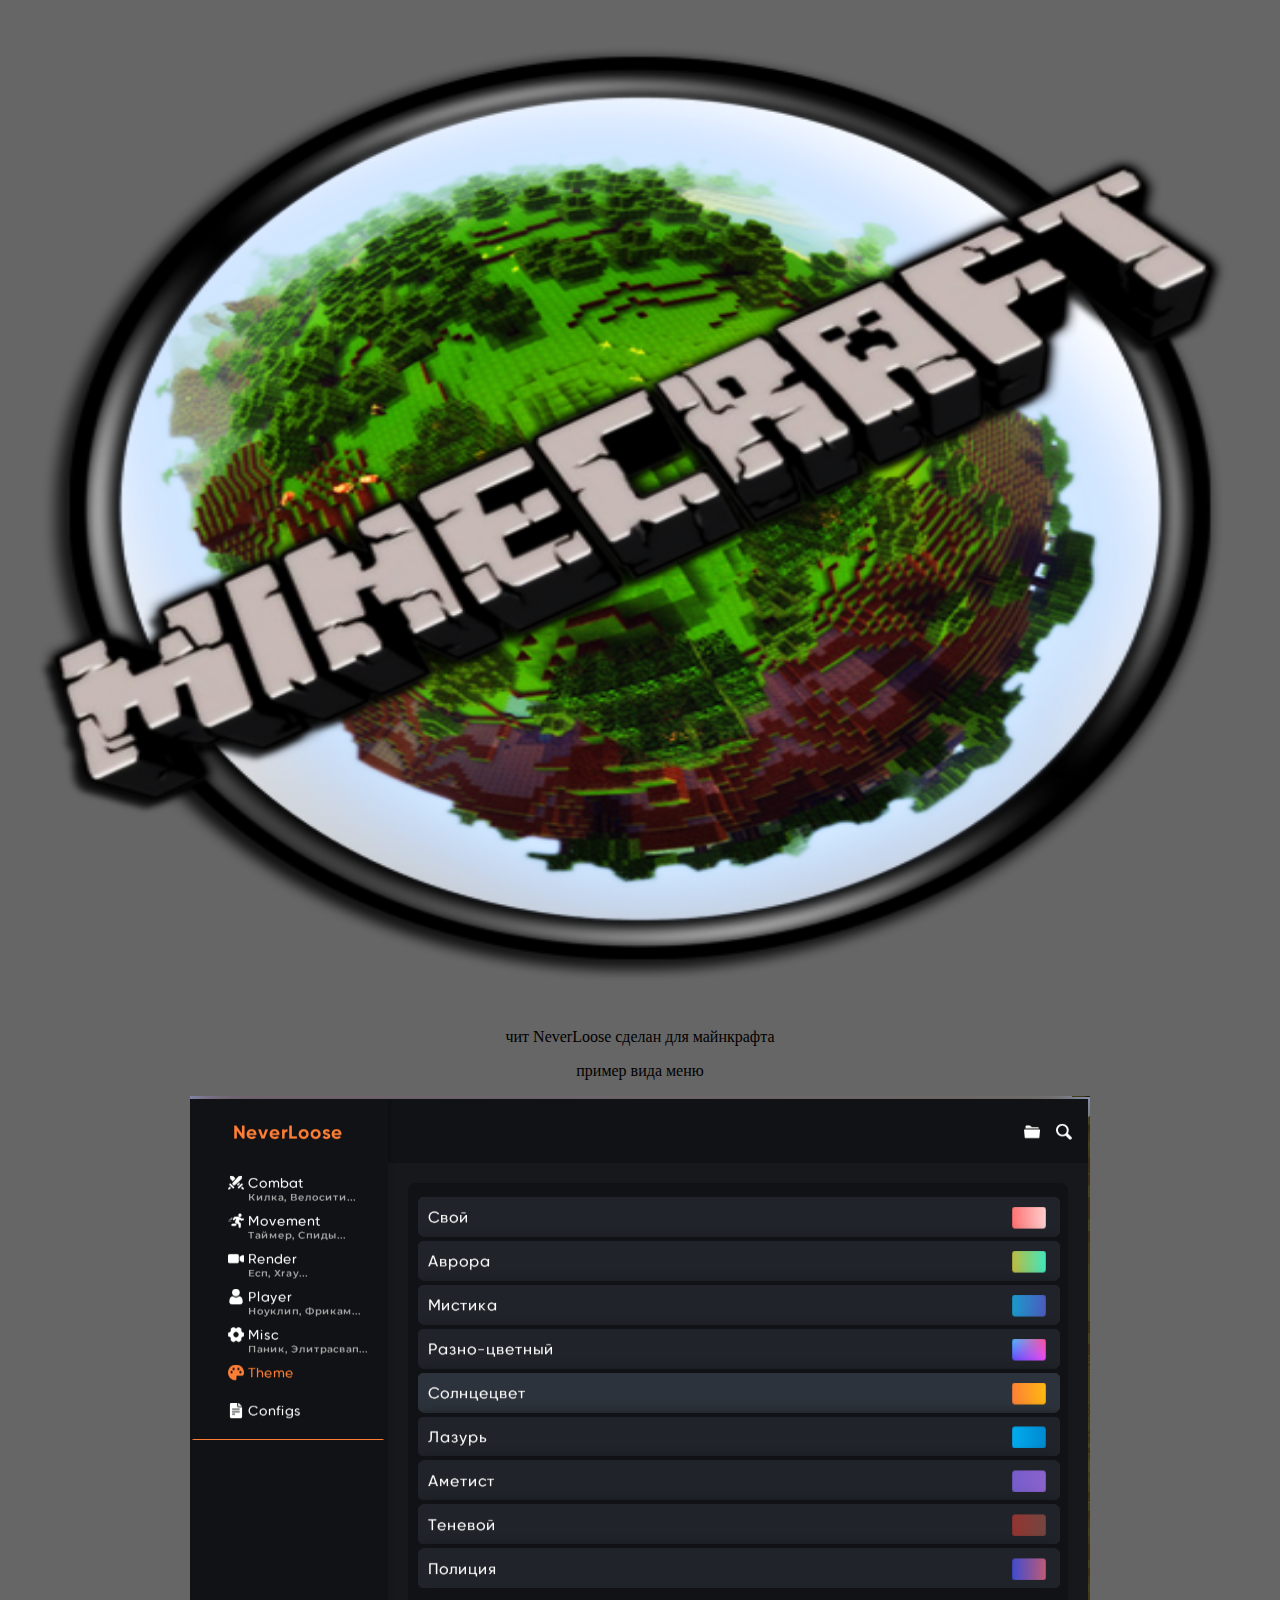
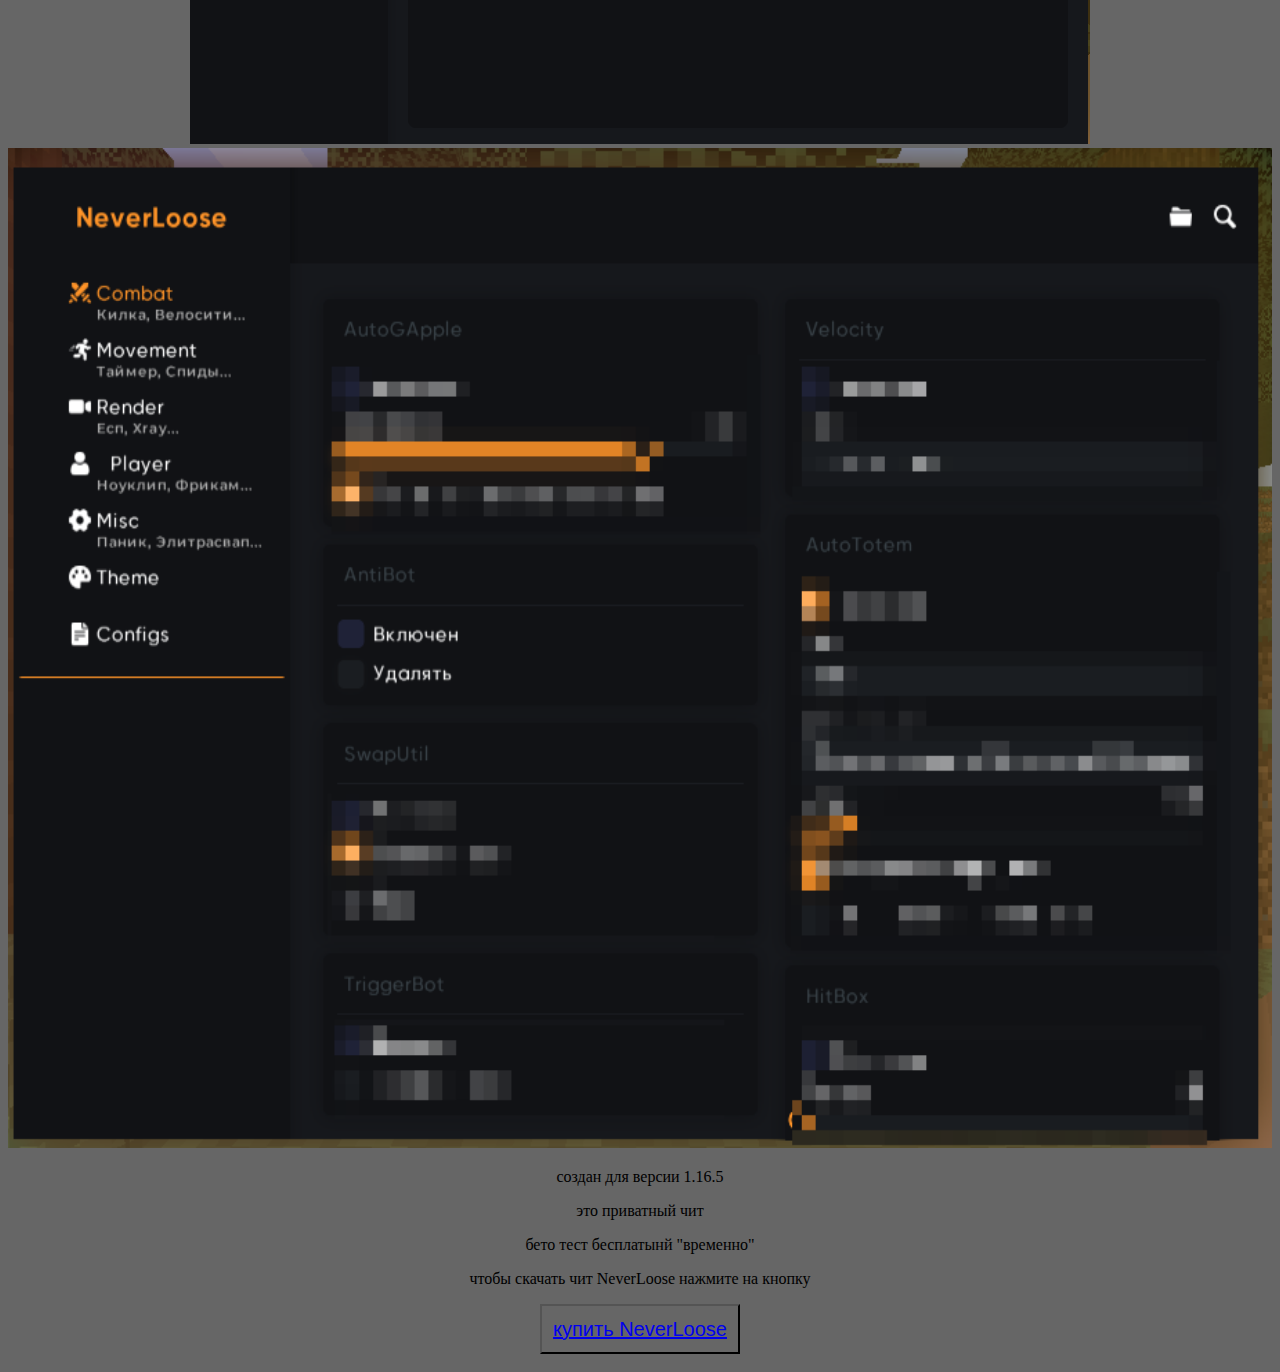
<file: index.html>
<!DOCTYPE html>
<html>
<head>
	<link rel="icon" href="minecraft_icon_231476.png" type="image/x-icon">
	<title>NeverLoose</title
<body>
    <div>
		<img class="imge2" src="pngwing.com.png" alt="ашибка проверте подключение к интернету или перезагрузите сайт">
    </div>
    <div class="text">
		<p><class="text1"> чит NeverLoose сделан для майнкрафта</p>
		<p><class="text2"> пример вида меню </p>
		<img class="imge1" src="2024-04-14_00-31-31.png" alt="ашибка проверте подключение к интернету или перезагрузите сайт">
		<img class="imge2" src="2024-04-14_00-37-49.png" alt="ашибка проверте подключение к интернету или перезагрузите сайт">
		<p><class="text3"> создан для версии 1.16.5 </p>
		<p><class="text4"> это приватный чит</p>
		<p><class="text5">  бето тест бесплатынй "временно"</p>
		<p><class="text6"> чтобы скачать чит NeverLoose нажмите на кнопку</p>
        <p><button class="text7"></td><a href="index3.html">купить NeverLoose</a></button></p>
    </div>
</body>
<style>
body {
    background-color: #666666
}
</head>
.imge1{
    height: 1000px;
    width: 100%;
}
.imge2{
    height: 1000px;
    width: 100%;
}
.text1{
    font-size: 80px;
    margin-bottom: 50px;
}
.text{
    background-color: white;
    text-align: center;
	background-color: #666666
}
.text2{
    font-size: 40	px;
    margin-bottom: 20px;
	background-color: #666666
}
.text3{
    font-size: 40px;
    margin-bottom: 25px;
	background-color: #666666
}
.text4{
    font-size: 40px;
    margin-bottom: 25px;
	background-color: #666666
}
.text5{
    font-size: 40px;
    margin-bottom: 25px;
	background-color: #666666
}
.text6{
    font-size: 40px;
    margin-bottom: 25px;
	background-color: #666666
}
.text7{
    height: 50px;
    width: 200px;
    font-size: 20px;
    margin-bottom: 2px;
    background-color: #666666
	
}
.text8{
    height: 60px;
    width: 220px;
    font-size: 20px;
    margin-bottom: 25px;
	background-color: #666666
}
.ip{
    height: 50px;
    width: 200px;
    font-size: 30px;
    margin-bottom: 50px;
    margin-left: 45%;
	background-color: #666666
}
.version{
    height: 50px;
    width: 200px;
    font-size: 30px;
    margin-bottom: 50px;
    margin-left: 45%;
	background-color: #666666
}.tl{
    height: 50px;
    width: 200px;
    font-size: 30px;
    margin-bottom: 50px;
    margin-left: 45%;
	background-color: #666666
}

</html>
</file>
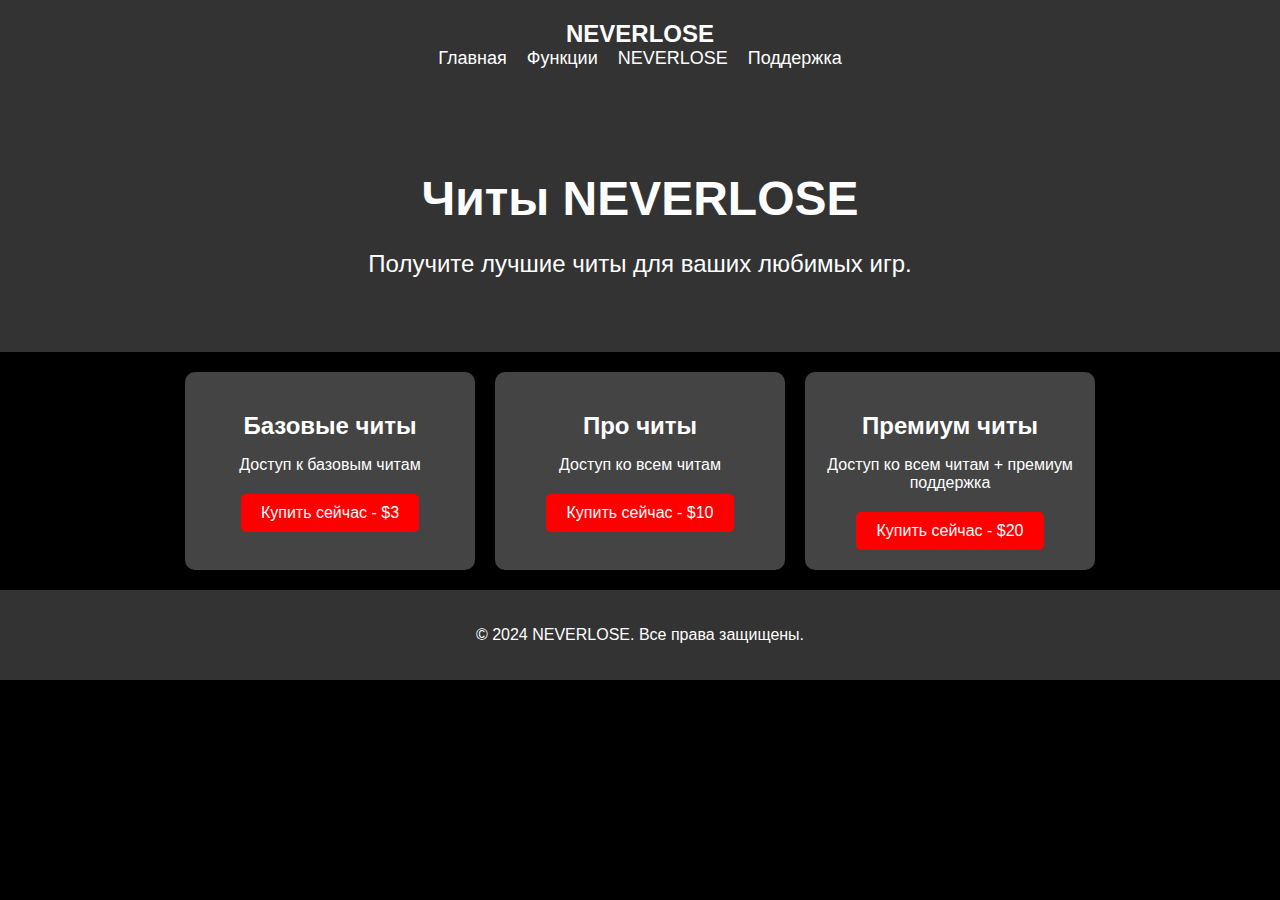
<file: index/index.html>
<!DOCTYPE html><html lang="ru"><head>    <meta charset="UTF-8">    <meta name="viewport" content="width=device-width, initial-scale=1.0">    <title>NEVERLOSE - Читы NEVERLOSE</title>    <style>        body, html {            margin: 0;            padding: 0;            width: 100%;            height: 100%;            display: flex;            flex-direction: column;            background-color: #000;            color: #fff;            font-family: Arial, sans-serif;        }        header {            background-color: #333;            padding: 20px;            text-align: center;        }        .logo {            font-size: 24px;            font-weight: bold;        }        nav ul {            list-style: none;            padding: 0;            margin: 0;            display: flex;            justify-content: center;            gap: 20px;        }        nav ul li {            display: inline;        }        nav ul li a {            color: #fff;            text-decoration: none;            font-size: 18px;        }        .hero {            text-align: center;            padding: 50px 20px;            background: #333;            flex: 1;        }        .hero h1 {            font-size: 48px;            margin-bottom: 20px;        }        .hero p {            font-size: 24px;        }        .cards {            display: flex;            justify-content: center;            gap: 20px;            padding: 20px;            flex: 1;        }        .card {            background: #444;            padding: 20px;            border-radius: 10px;            text-align: center;            width: 250px;        }        .card h2 {            font-size: 24px;            margin-bottom: 10px;        }        .card p {            font-size: 16px;            margin-bottom: 20px;        }        .card button {            padding: 10px 20px;            font-size: 16px;            background: #ff0000;            color: #fff;            border: none;            border-radius: 5px;            cursor: pointer;        }        .card button:hover {            background: #cc0000;        }        footer {            text-align: center;            padding: 20px;            background: #333;        }    </style></head><body>    <header>        <div class="logo">NEVERLOSE</div>        <nav>            <ul>                <li><a href="#">Главная</a></li>                <li><a href="#">Функции</a></li>                <li><a href="#">NEVERLOSE</a></li>                <li><a href="#">Поддержка</a></li>            </ul>        </nav>    </header>    <main>        <section class="hero">            <h1>Читы NEVERLOSE</h1>            <p>Получите лучшие читы для ваших любимых игр.</p>        </section>        <section class="cards">            <div class="card">                <h2>Базовые читы</h2>                <p>Доступ к базовым читам</p>                <button onclick="downloadFile()">Купить сейчас - $3</button>            </div>            <div class="card">                <h2>Про читы</h2>                <p>Доступ ко всем читам</p>                <button onclick="downloadFile()">Купить сейчас - $10</button>            </div>            <div class="card">                <h2>Премиум читы</h2>                <p>Доступ ко всем читам + премиум поддержка</p>                <button onclick="downloadFile()">Купить сейчас - $20</button>            </div>        </section>    </main>    <footer>        <p>&copy; 2024 NEVERLOSE. Все права защищены.</p>    </footer>    <script>        function downloadFile() {            const link = document.createElement('a');            link.href = 'downloads/neverlose.zip'; // Укажите правильный путь к файлу            link.download = 'neverlose.zip';            document.body.appendChild(link);            link.click();            document.body.removeChild(link);        }    </script></body></html>
</file>
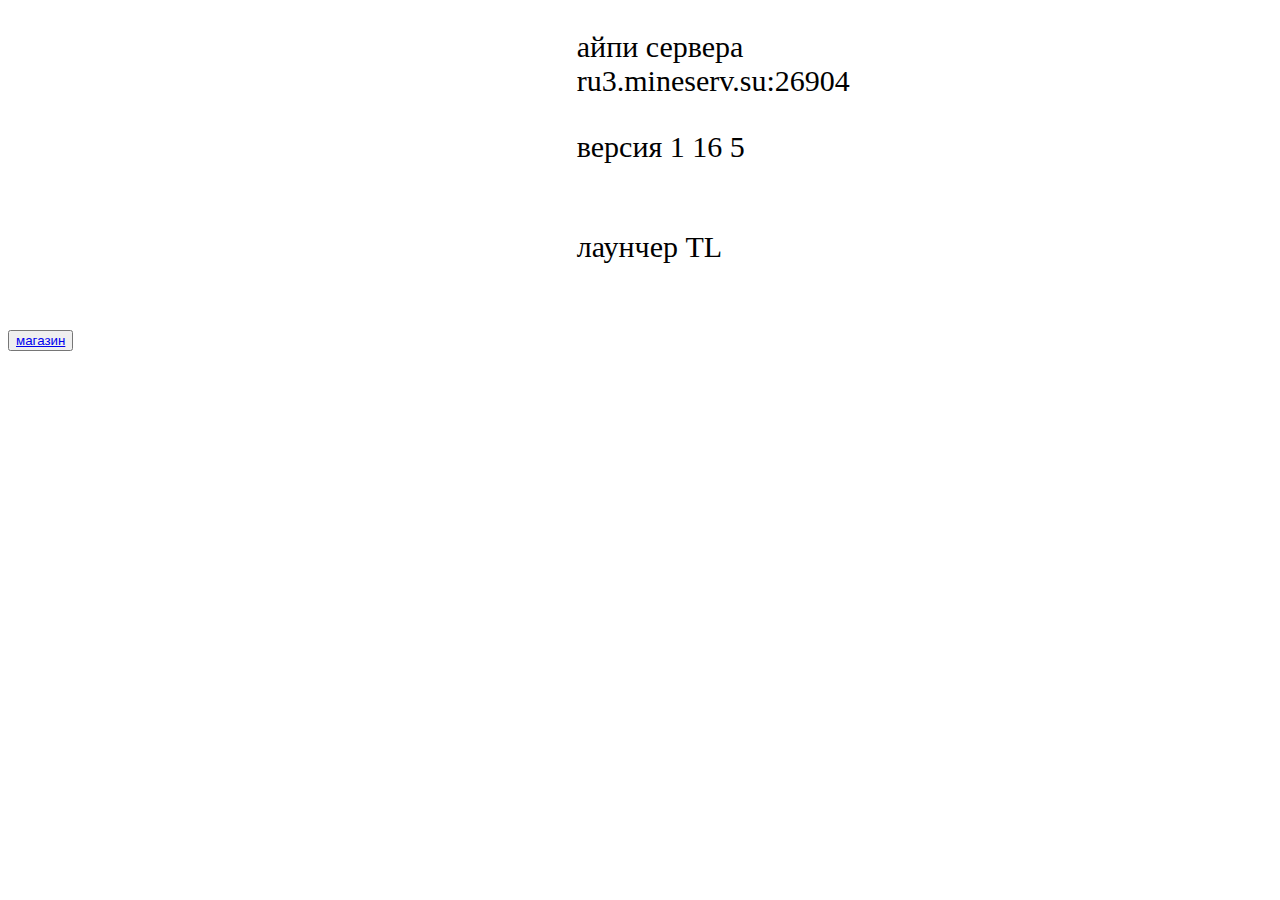
<file: index2.html>
<!DOCTYPE html>
<html lang="en">
<head>
    <meta charset="UTF-8">
    <meta http-equiv="X-UA-Compatible" content="IE=edge">
    <meta name="viewport" content="width=device-width, initial-scale=1.0">
    <title>play_game</title>
    <link rel="stylesheet" href="fille.css">
</head>
<body>
    <p class="ip">айпи сервера ru3.mineserv.su:26904</p>
    <p class="version">версия 1 16 5</p>
    <p class="tl">лаунчер TL</p>
    <p><button class="shop"><a href="https://resetcraftgrif.trademc.org">магазин</a></button></p>
</body>
</html>
</file>
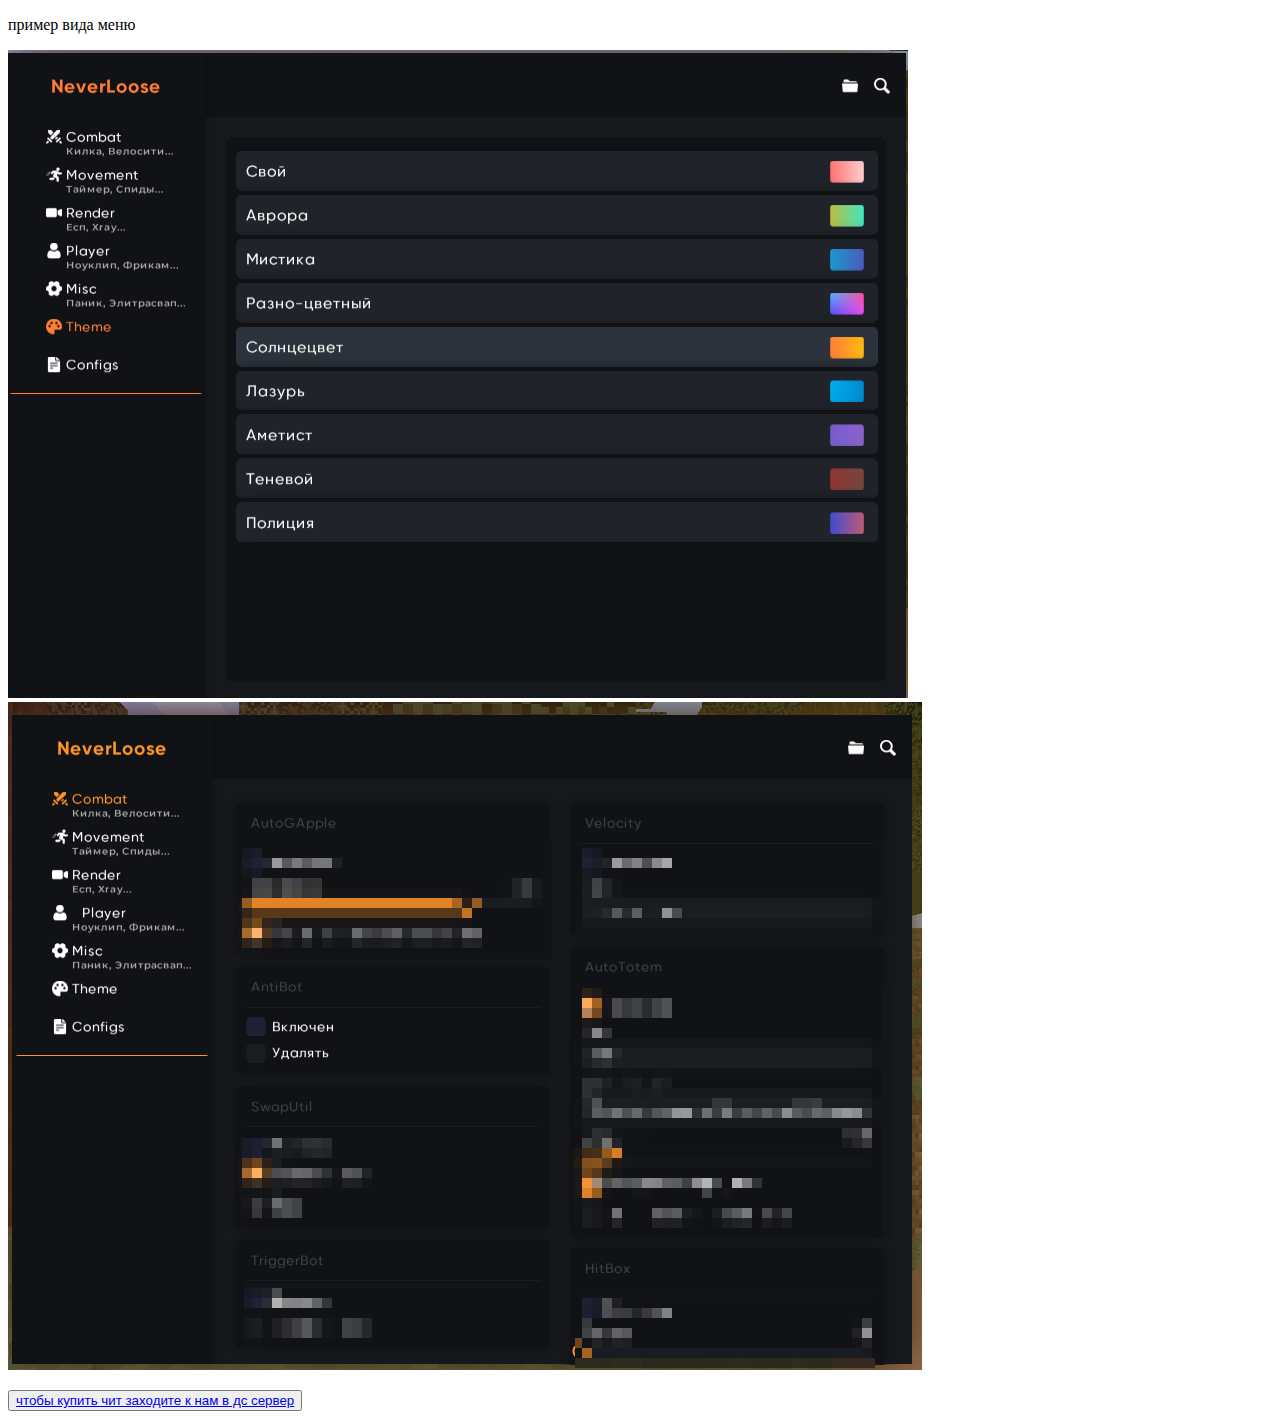
<file: index3.html>
<!DOCTYPE html>
<html lang="en">
<head>
	<link rel="icon" href="minecraft_icon_231476.png" type="image/x-icon">
	<title>NeverLoose</title
</head>
<body>
    <div>
    </div>
    <div class="text">
		<p><class="text2"> пример вида меню </p>
		<img class="imge1" src="2024-04-14_00-31-31.png" alt="ашибка проверте подключение к интернету или перезагрузите сайт">
		<img class="imge2" src="2024-04-14_00-37-49.png" alt="ашибка проверте подключение к интернету или перезагрузите сайт">
		<p><button class="cheat"></td><a href="https://discord.gg/YB6Hh88Y"> чтобы купить чит заходите к нам в дс сервер</a></button></p>
		
</body>
</html>
</file>
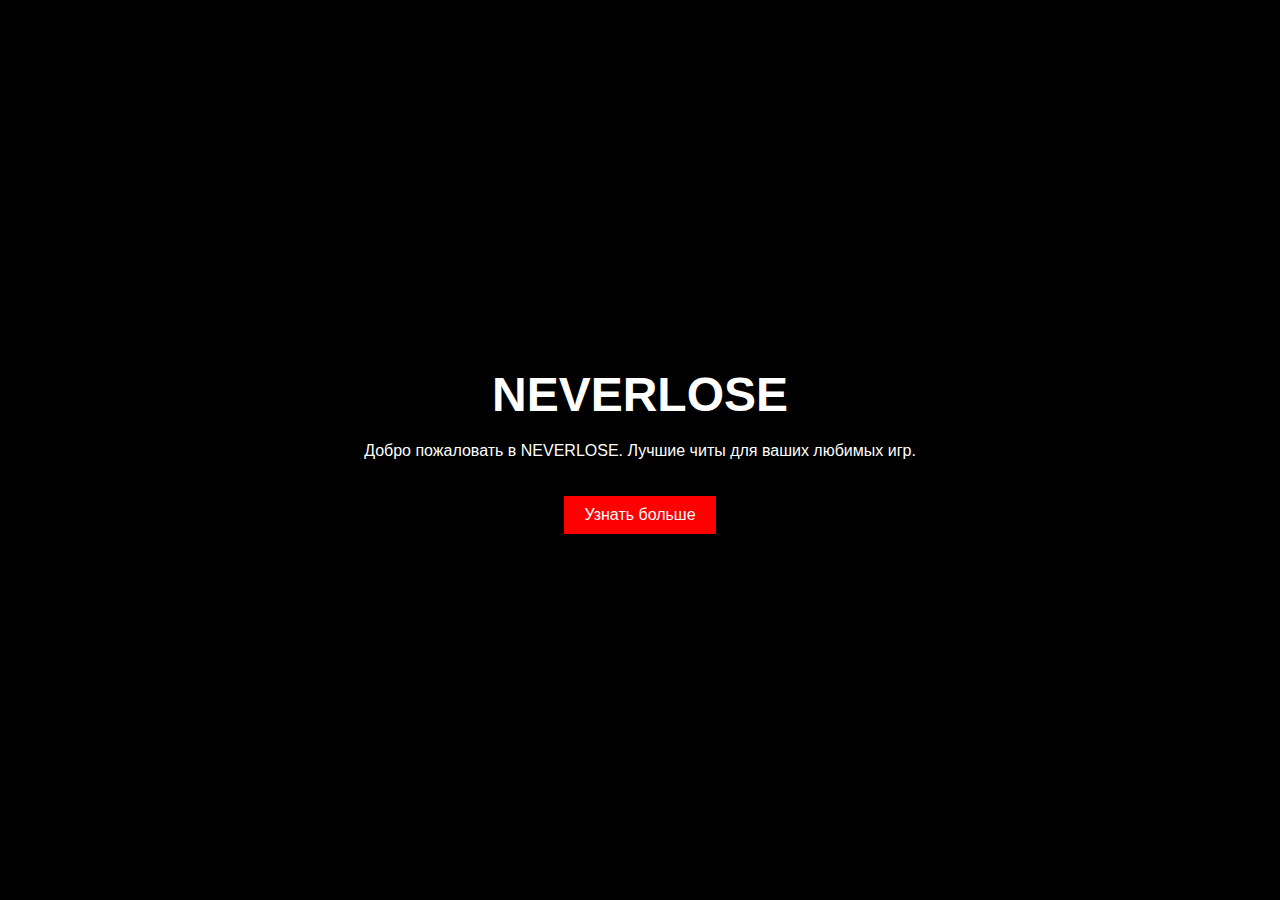
<file: index/index3.html>
<!DOCTYPE html>
<html lang="ru">
<head>
    <meta charset="UTF-8">
    <meta name="viewport" content="width=device-width, initial-scale=1.0">
    <title>NEVERLOSE</title>
    <style>
        body, html {
            margin: 0;
            padding: 0;
            width: 100%;
            height: 100%;
            display: flex;
            justify-content: center;
            align-items: center;
            background-color: #000;
            color: #fff;
            font-family: Arial, sans-serif;
        }
        .container {
            text-align: center;
        }
        .logo {
            font-size: 48px;
            font-weight: bold;
        }
        .content {
            margin-top: 20px;
        }
        .button {
            padding: 10px 20px;
            margin-top: 20px;
            background-color: #ff0000;
            color: #fff;
            border: none;
            cursor: pointer;
            font-size: 16px;
            text-decoration: none; 
            display: inline-block; 
        }
        .button:hover {
            background-color: #cc0000;
        }
    </style>
</head>
<body>
    <div class="container">
        <div class="logo">NEVERLOSE</div>
        <div class="content">
            <p>Добро пожаловать в NEVERLOSE. Лучшие читы для ваших любимых игр.</p>
            <a href="index.html" class="button">Узнать больше</a>
        </div>
    </div>
</body>
</html>
</file>
<file: fille.css>
<style>
body {
    background-color: #000000
}
.imge1{
    height: 1000px;
    width: 100%;
}
.imge2{
    height: 1000px;
    width: 100%;
}
.text1{
    font-size: 80px;
    margin-bottom: 50px;
}
.text{
    background-color: white;
    text-align: center;
}
.text2{
    font-size: 40px;
    margin-bottom: 20px;
}
.text3{
    font-size: 40px;
    margin-bottom: 25px;
}
.text4{
    font-size: 40px;
    margin-bottom: 25px;
}
.text5{
    font-size: 40px;
    margin-bottom: 25px;
}
.text6{
    font-size: 40px;
    margin-bottom: 25px;
}
.text7{
    height: 50px;
    width: 200px;
    font-size: 20px;
    margin-bottom: 25px;
}
.text8{
    height: 60px;
    width: 220px;
    font-size: 20px;
    margin-bottom: 25px;
}
.ip{
    height: 50px;
    width: 200px;
    font-size: 30px;
    margin-bottom: 50px;
    margin-left: 45%;
}
.version{
    height: 50px;
    width: 200px;
    font-size: 30px;
    margin-bottom: 50px;
    margin-left: 45%;
}.tl{
    height: 50px;
    width: 200px;
    font-size: 30px;
    margin-bottom: 50px;
    margin-left: 45%;
}
</file>
